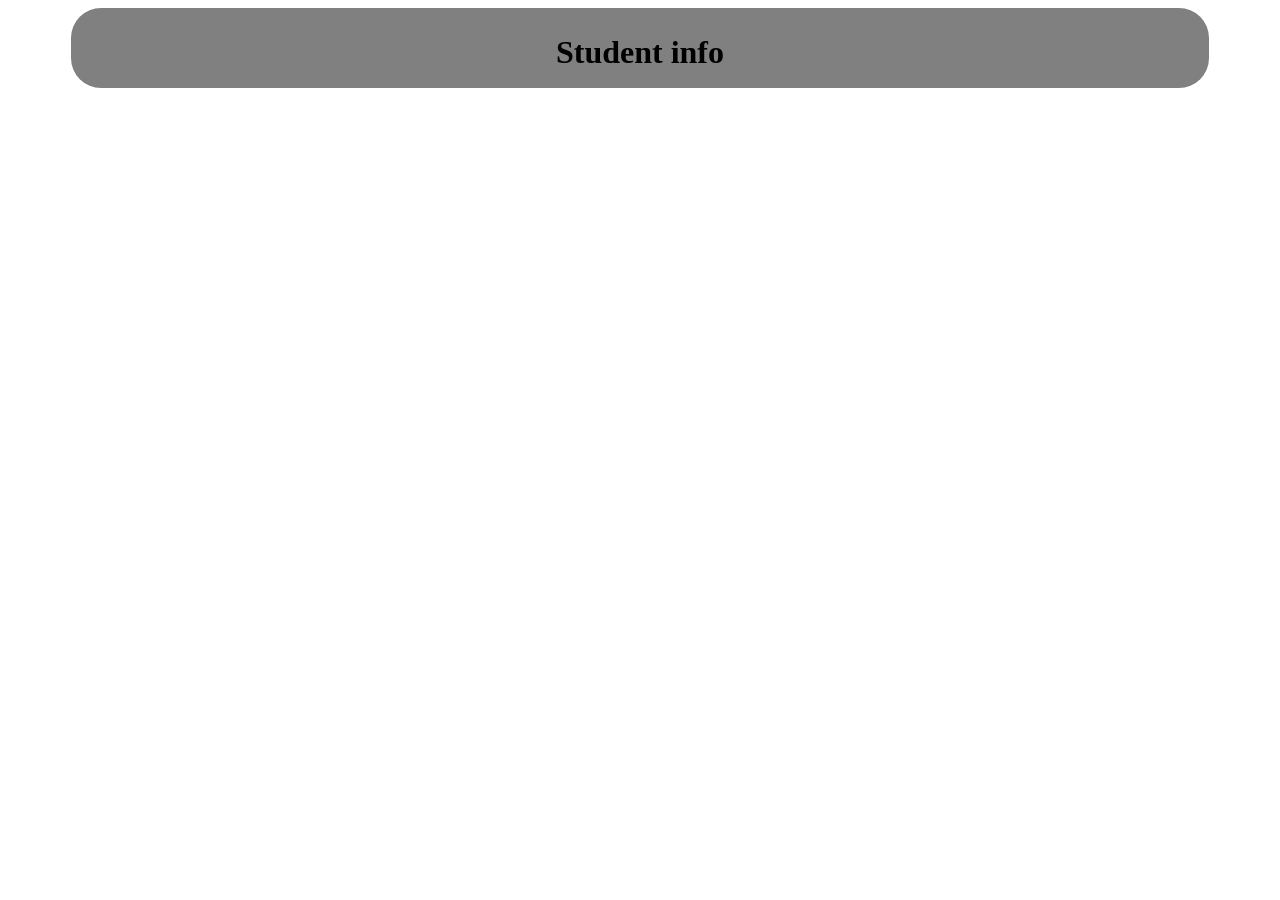
<file: input form/index.html>
<!DOCTYPE html>
<html lang="en">

<head>
    <meta charset="UTF-8">
    <meta name="viewport" content="width=device-width, initial-scale=1.0">
    <title>Document</title>
    <link rel="stylesheet" href="style.css">
</head>

<body>

    <header id="header" onclick=myFunction()>
        <h1>Student info</h1>
    </header>
    <form id="form1" action="submit">
        <h3>Personal info</h3>
        <label for="fullname ">Enter full name </label> <br>
        <input type="text" id="fullname" name="fullname" placeholder="name">
        <br>
        <label for="age">Enter age </label><br>
        <input id="age" type="number" placeholder="10"><br>
        <h3>school info</h3>
        <label for="schoolname">Enter school name </label><br>
        <input type="text" placeholder="school name " name="schoolname">
        <br>
        <label for="class"> class</label><br>
        <input type="number" name="class" id="class" value="1" min="1" max="10">
        <br>
        <label for="division"> division</label><br>
        <select id="div" name="div">
            <option value="A">A</option>
            <option value="B">B</option>
            <option value="C">C</option>
            <option value="D">D</option>

        </select>
        <br>
        <label for="subject"> select subject</label> <br>
        <input type="checkbox" id="sub1" name="sub1" value="maths">
        <label for="sub1">Maths</label>
        <input type="checkbox" id="sub2" name="sub2" value="english">
        <label for="sub1">english</label>
        <input type="checkbox" id="sub3" name="sub3" value="science">
        <label for="sub1">science</label>
        <input type="checkbox" id="sub4" name="sub4" value="computer">
        <label for="sub1">computer</label>
        <br>

        <h3>contact info</h3>

        <label for="phone no ">phone no</label><br>
        <input type="tel" id="phone" name="phone" placeholder="123-45-678" pattern="[0-9]{3}-[0-9]{2}-[0-9]{3}" required>
        <br>
        <label for="email">Email  </label><br>
        <input type="email" name="email" placeholder="example@.com">

        <br>

        <button type="button" onclick="alert('your form is submitted')">submit</button>







    </form>



    <script src="script.js"></script>
</body>

</html>
</file>
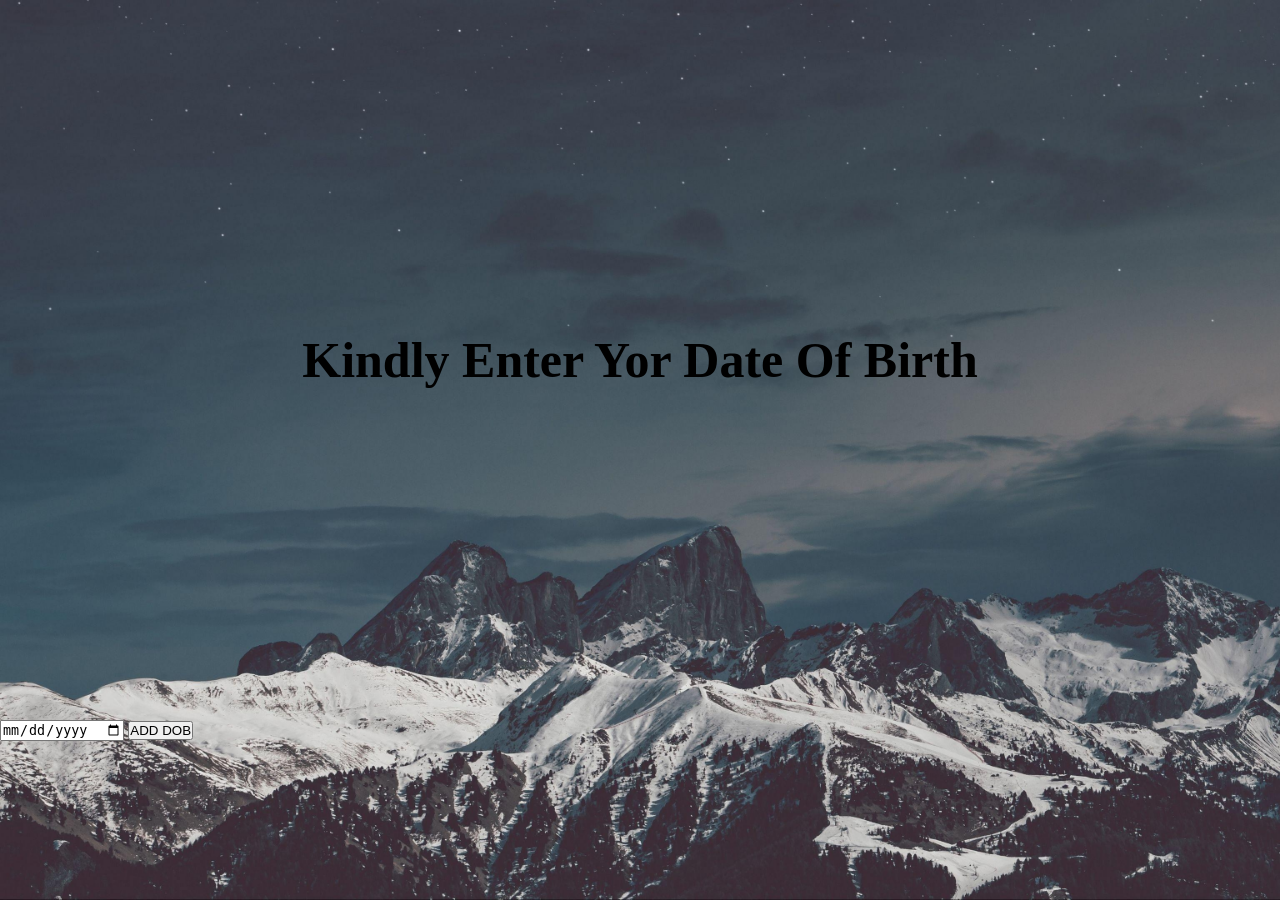
<file: life timer/index.html>
<!DOCTYPE html>
<html lang="en">

<head>
    <meta charset="UTF-8">
    <meta name="viewport" content="width=device-width, initial-scale=1.0">
    <title>life timer</title>
    <link rel="stylesheet" href="style.css">
</head>

<body>

    <div class="div1">
        <div class="container">
            <h1>Kindly Enter Yor Date Of Birth</h1>
        </div>

        <div class="setting">
            <i class="fa fa-cog"></i>
            <div class="setting-content">
                <input type="date" id="dobinput">
                <button id="dobButton">ADD DOB</button>
            </div>

        </div>
    </div>

</body>

</html>
</file>
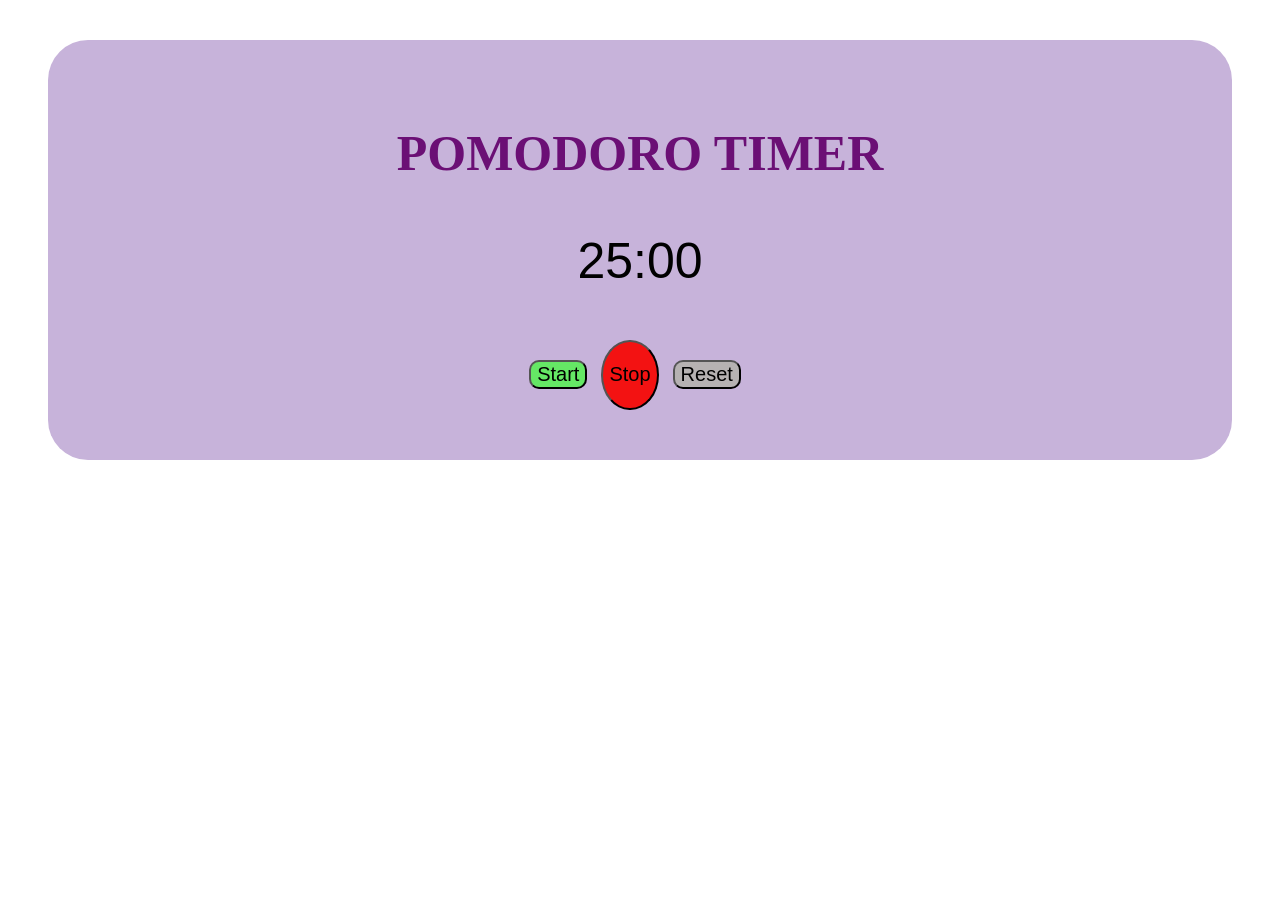
<file: pomodoro timer/index.html>
<!DOCTYPE html>
<html lang="en">

<head>
    <meta charset="UTF-8">
    <meta http-equiv="X-UA-Compatible" content="IE=edge">
    <meta name="viewport" content="width=device-width, initial-scale=1.0">
    <title>Pomodoro Timer</title>
    <link rel="stylesheet" href="style.css">
</head>

<body>
    <div class="container">
        <h1 class="title">Pomodoro Timer</h1>
        <p class="timer" id="timer">25:00</p>
        <div class="button-wrapper">
            <button id="start">Start</button>
            <button id="stop">Stop</button>
            <button id="reset">Reset</button>
        </div>
    </div>
    <script src="script.js"></script>
</body>

</html>
</file>
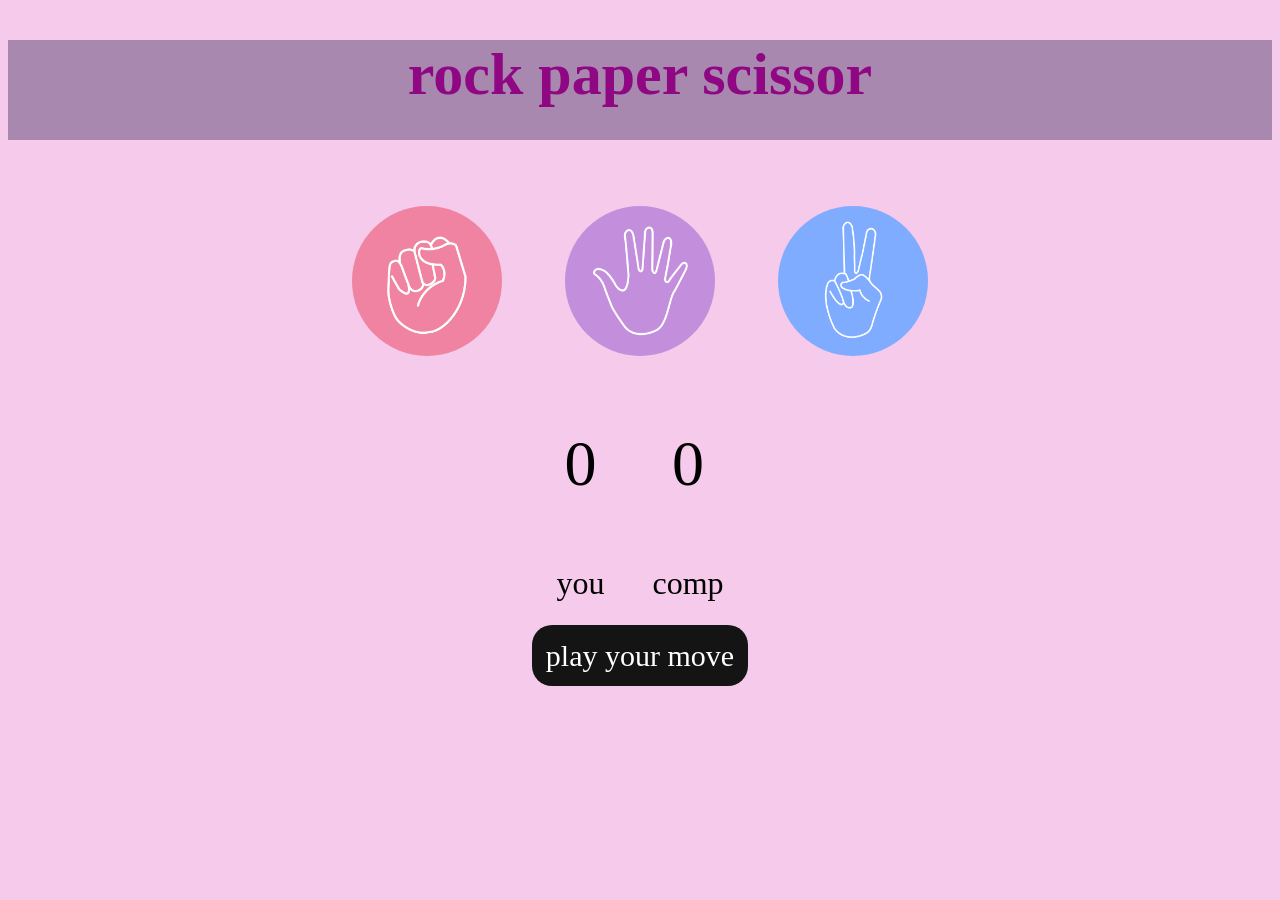
<file: rock paper scissors/index.html>
<!DOCTYPE html>
<html lang="en">
<head>
    <meta charset="UTF-8">
    <meta name="viewport" content="width=device-width, initial-scale=1.0">
    <title>rock paper scissor game</title>
    <link rel="stylesheet" href="style.css">
</head>
<body>
    <h1 id="heading">rock paper scissor </h1>
    <br>

    <div id="choices">

        <div class="choice" id="rock">
            <img  src="./images/rock.png" >
        </div>

        <div class="choice" id="paper">
            <img  src="./images/paper.png" >
        </div>

        <div class="choice" id="scissor">
            <img  src="./images/scissors.png" >
        </div>
        
    </div>


    <div class="score-bord">
        <div class="score">
            <p id="user-score">0</p>
            <p>you</p>
        </div>

        <div class="score">
            <p id="comp-score">0</p>
            <p>comp</p>
        </div>
    </div>


    <div class="msg-container">
        <p id="msg"> play your move</p>
    </div>

      <script src="app.js"></script>
</body>
</html>
</file>
<file: input form/style.css>
#header {
    height: 70px;
    background-color: grey;
    text-align: center;
    padding: 5px;
    justify-content: center;
    border-radius: 30px;
    margin-left: 5%;
    margin-right: 5%;
}

#header:hover {
    background-color: blueviolet;
    cursor: pointer;
}

#form1 {
    margin-top: 10px;
    background-color: rgb(231, 149, 212);
    padding: 10px 0 10px 20px;
    text-align: left;
    margin-left: 20%;
    margin-right: 20%;
    border-radius: 10px;
    display: none;
}
</file>
<file: life timer/style.css>
* {
    padding: 0;
    margin: 0;
}

.div1 {
    width: 100%;
    height: 100vh;
    background-image: url("image/background_Image.jpg");
    background-size: cover;
    /* background-position: center; */
    background-repeat: no-repeat;
}

.container {
    display: grid;
    place-items: center;
    height: 80vh;
}

.container h1 {
    font-size: 50px;
}
</file>
<file: pomodoro timer/style.css>
.container {
    margin: 40px;
    height: 100%;
    padding: 50px;
    background-color: rgb(199, 179, 218);
    text-align: center;
    border-radius: 40px;
    text-transform: uppercase;
}

.title {
    color: rgb(107, 15, 117);
    font-family: 'Times New Roman', Times, serif;
    font-style: initial;
    font-size: 50px;
}

.timer {
    font-size: 50px;
    font-family: 'Gill Sans', 'Gill Sans MT', Calibri, 'Trebuchet MS', sans-serif;
}

#start {
    background-color: rgb(101, 232, 101);
    font-size: 20px;
    margin-right: 10px;
    cursor: pointer;
    border-radius: 10px;
}

#start:hover {
    background-color: rgb(17, 103, 17);
    color: white;
}

#stop {
    background-color: rgb(243, 18, 18);
    font-size: 20px;
    margin-right: 10px;
    cursor: pointer;
    border-radius: 100%;
    height: 70px;
}

#stop:hover {
    background-color: rgb(138, 10, 19);
    color: white;
}

#reset {
    background-color: rgb(182, 178, 178);
    font-size: 20px;
    margin-right: 10px;
    cursor: pointer;
    border-radius: 10px;
}

#reset:hover {
    background-color: rgb(62, 61, 61);
    color: rgb(247, 243, 243);
}
</file>
<file: rock paper scissors/style.css>
body{
    background-color: rgb(245, 202, 234);
    text-align: center;

}

#heading {
    height: 100px;
    font-size: 60px;
    font-family: cursive;
    color: rgb(143, 7, 131);
    
    background-color: rgb(169, 136, 175);
}

.choice{
    height: 165px;
    width: 165px;
    border-radius: 50%;
    display: flex;
    justify-content: center;
    align-items: center;
}

.choice:hover{
    cursor: pointer;
    background-color: black;
}

img{
    height: 150px;
    width: 150px;
    border-radius: 50%;
    object-fit: cover;
   
}

#choices {
    display: flex;
    justify-content: center;
    align-items: center;
    gap: 3rem;

}

.score-bord {
    display: flex;
    justify-content: center;
    align-items: center;
    gap: 3rem;
    font-size:2rem;

    
}

#user-score, #comp-score
{
    font-size: 4rem;
    
}

.msg-container{

    margin-top: 5px;
}

#msg{
    background-color: rgb(20, 20, 20);
    color: white;
    height: 40px;
    font-size: 30px;
    display: inline;
    padding:14px;
    border-radius: 20px;
    
}
</file>
